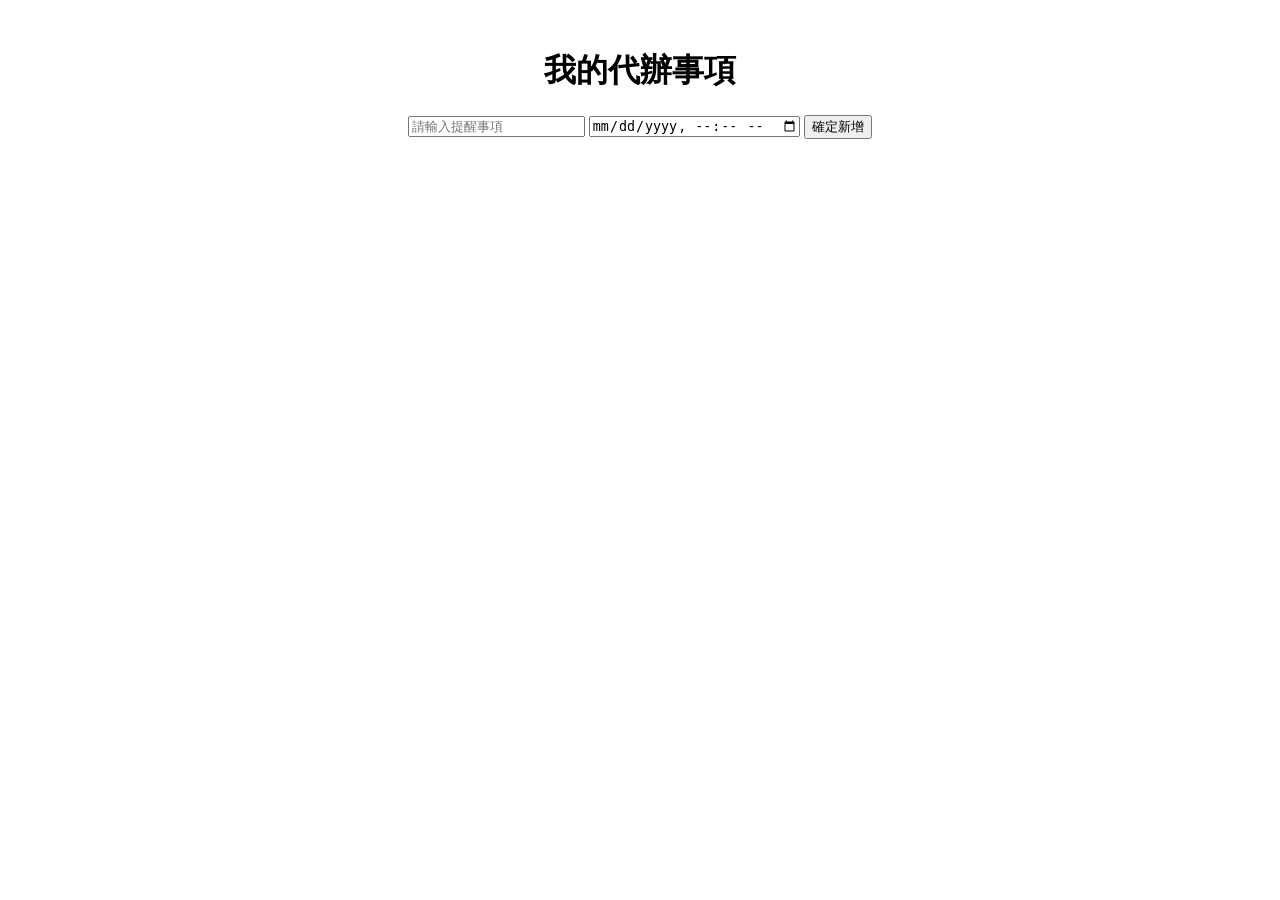
<file: To_do_List/index.html>
<!DOCTYPE html>
<html lang="zh-TW">

<head>

<meta charset="UTF-8">

<title>代辦事項實作</title>

<script src="script.js"></script>

<link rel="stylesheet" href="styles.css">

</head>

<body>

<div class="todo-container">
    <h1>我的代辦事項</h1>
    <input type="text" id="todo-input" placeholder="請輸入提醒事項">
    <input type="datetime-local" id="todo-time">
    <button onclick="addTodo()">確定新增</button>
    <ul id="todo-list"></ul>
</div>

</body>
</html>
</file>
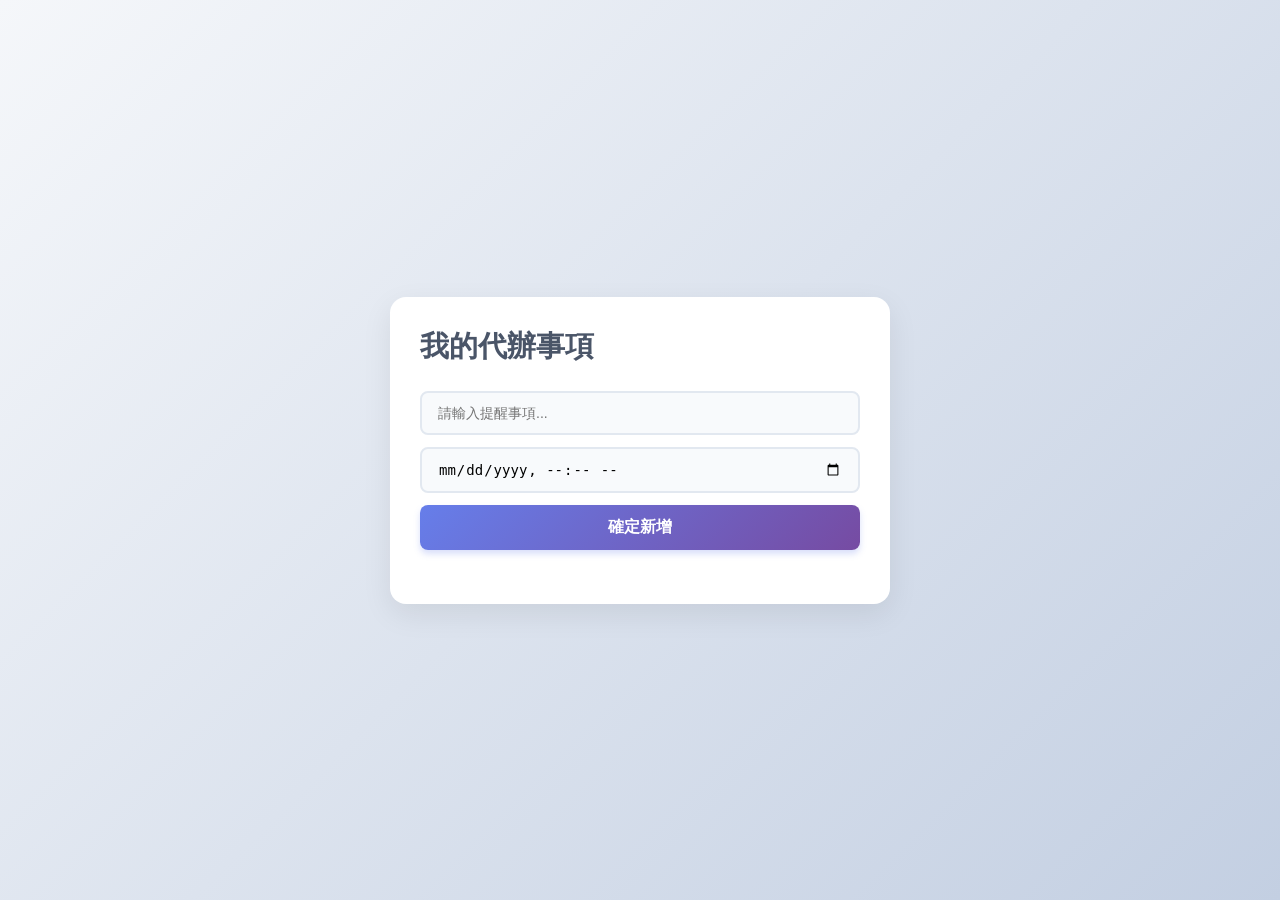
<file: To_do_List_AI/index.html>
<!DOCTYPE html>
<html lang="zh-TW">

<head>
    <meta charset="UTF-8">
    <meta name="viewport" content="width=device-width, initial-scale=1.0">
    <title>代辦事項實作</title>
    <script src="script.js"></script>
    <link rel="stylesheet" href="styles.css">
</head>

<body>

<div class="todo-container">
    <h1>我的代辦事項</h1>
    
    <div class="input-group">
        <input type="text" id="todo-input" placeholder="請輸入提醒事項...">
        <input type="datetime-local" id="todo-time">
        <button onclick="addTodo()">確定新增</button>
    </div>

    <ul id="todo-list"></ul>
</div>

</body>
</html>
</file>
<file: To_do_List/styles.css>
.todo-container {
    max-width: 600px;
    margin: auto;
    padding: 20px;
    text-align: center;
}

.todo-item {
    display: flex;
    justify-content: space-between;
    align-items: center;
    margin-top: 10px;
    padding: 10px;
    border: 1px solid #ddd;
    background-color: #f9f9f9;
}

.completed {
    text-decoration: line-through;
    color: #ccc;
}
</file>
<file: To_do_List_AI/styles.css>
/* 基礎設定與現代字體 */
body {
    font-family: -apple-system, BlinkMacSystemFont, "Segoe UI", Roboto, "Helvetica Neue", Arial, "Microsoft JhengHei", sans-serif;
    background: linear-gradient(135deg, #f5f7fa 0%, #c3cfe2 100%);
    min-height: 100vh;
    margin: 0;
    display: flex;
    justify-content: center;
    align-items: center;
    color: #333;
}

/* 主卡片容器 */
.todo-container {
    width: 100%;
    max-width: 500px;
    background: #ffffff;
    padding: 30px;
    border-radius: 16px;
    box-shadow: 0 10px 30px rgba(0, 0, 0, 0.08);
    box-sizing: border-box;
}

h1 {
    font-size: 1.8rem;
    color: #4a5568;
    margin-top: 0;
    margin-bottom: 24px;
    font-weight: 700;
}

/* 輸入區域區塊 */
.input-group {
    display: flex;
    flex-direction: column;
    gap: 12px;
    margin-bottom: 24px;
}

/* 輸入框共同樣式 */
input[type="text"],
input[type="datetime-local"] {
    width: 100%;
    padding: 12px 16px;
    border: 2px solid #e2e8f0;
    border-radius: 8px;
    font-size: 14px;
    background-color: #f8fafc;
    transition: all 0.3s ease;
    box-sizing: border-box;
}

input:focus {
    outline: none;
    border-color: #667eea;
    background-color: #fff;
    box-shadow: 0 0 0 3px rgba(102, 126, 234, 0.15);
}

/* 防呆紅框動畫 */
input.error {
    border-color: #e53e3e;
    background-color: #fff5f5;
    animation: shake 0.2s ease-in-out 2;
}

@keyframes shake {
    0%, 100% { transform: translateX(0); }
    25% { transform: translateX(-4px); }
    75% { transform: translateX(4px); }
}

/* 新增按鈕 */
button {
    width: 100%;
    padding: 12px;
    background: linear-gradient(135deg, #667eea 0%, #764ba2 100%);
    color: white;
    border: none;
    border-radius: 8px;
    font-size: 16px;
    font-weight: 600;
    cursor: pointer;
    transition: transform 0.1s ease, box-shadow 0.3s ease;
    box-shadow: 0 4px 6px rgba(102, 126, 234, 0.25);
}

button:hover {
    transform: translateY(-1px);
    box-shadow: 0 6px 12px rgba(102, 126, 234, 0.35);
}

button:active {
    transform: translateY(1px);
}

/* 列表設定 */
#todo-list {
    list-style: none;
    padding: 0;
    margin: 0;
    max-height: 350px;
    overflow-y: auto;
}

/* 每一條代辦事項 */
.todo-item {
    display: flex;
    justify-content: space-between;
    align-items: center;
    padding: 14px 16px;
    background-color: #fff;
    border: 1px solid #edf2f7;
    border-radius: 8px;
    margin-bottom: 10px;
    cursor: pointer;
    transition: all 0.2s ease;
    animation: fadeIn 0.3s ease forwards;
}

@keyframes fadeIn {
    from { opacity: 0; transform: translateY(10px); }
    to { opacity: 1; transform: translateY(0); }
}

.todo-item:hover {
    border-color: #cbd5e0;
    box-shadow: 0 4px 12px rgba(0, 0, 0, 0.03);
    background-color: #fcfdfd;
}

/* 文字內容排版 */
.todo-content {
    display: flex;
    flex-direction: column;
    align-items: flex-start;
    gap: 4px;
    flex-grow: 1;
    margin-right: 12px;
}

.todo-text {
    font-size: 15px;
    color: #2d3748;
    font-weight: 500;
    transition: all 0.2s ease;
}

.todo-time {
    font-size: 12px;
    color: #a0aec0;
}

/* 完成狀態樣式 */
.todo-item.completed {
    background-color: #f7fafc;
    border-color: #e2e8f0;
}

.todo-item.completed .todo-text {
    text-decoration: line-through;
    color: #a0aec0;
}

/* 刪除按鈕 */
.delete-btn {
    background: none;
    border: none;
    color: #e53e3e;
    font-size: 16px;
    padding: 6px;
    width: auto;
    box-shadow: none;
    cursor: pointer;
    opacity: 0.5;
    border-radius: 4px;
    transition: all 0.2s ease;
}

.delete-btn:hover {
    opacity: 1;
    background-color: #fff5f5;
    transform: none;
    box-shadow: none;
}
</file>
